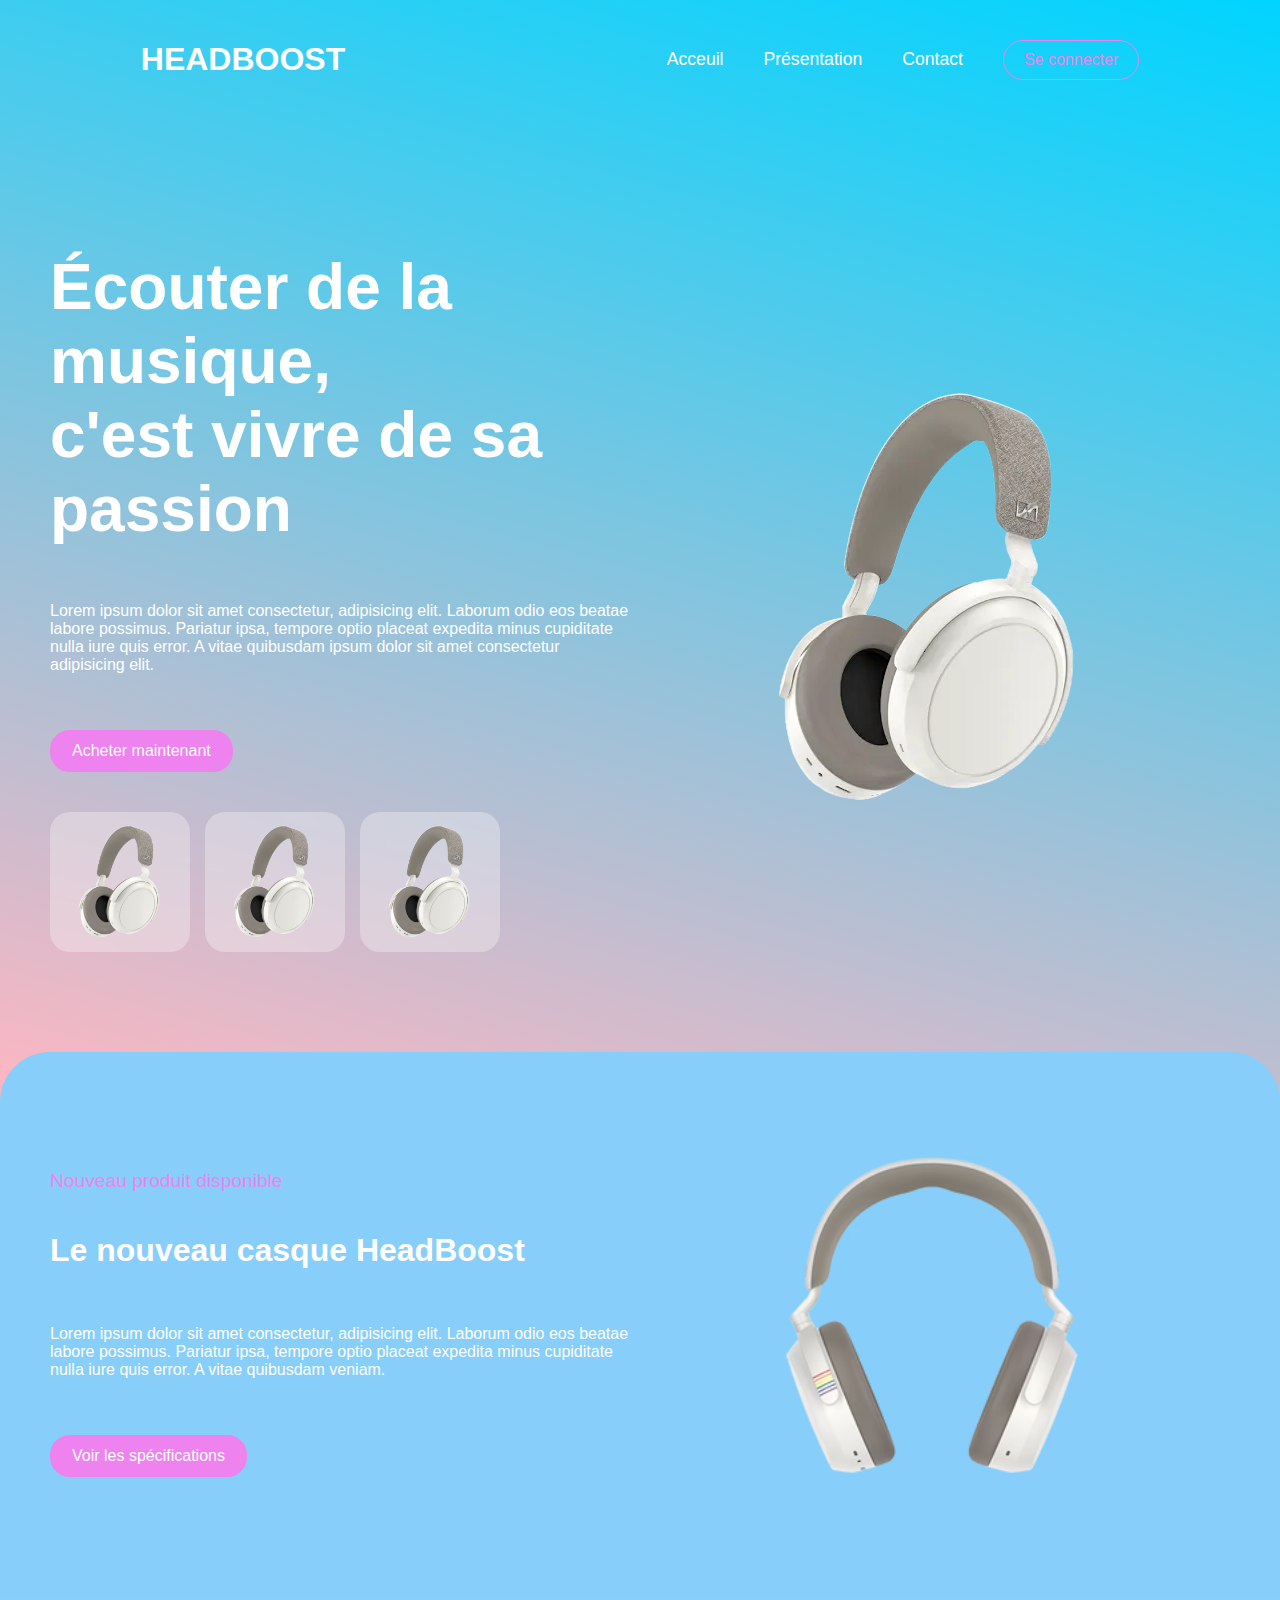
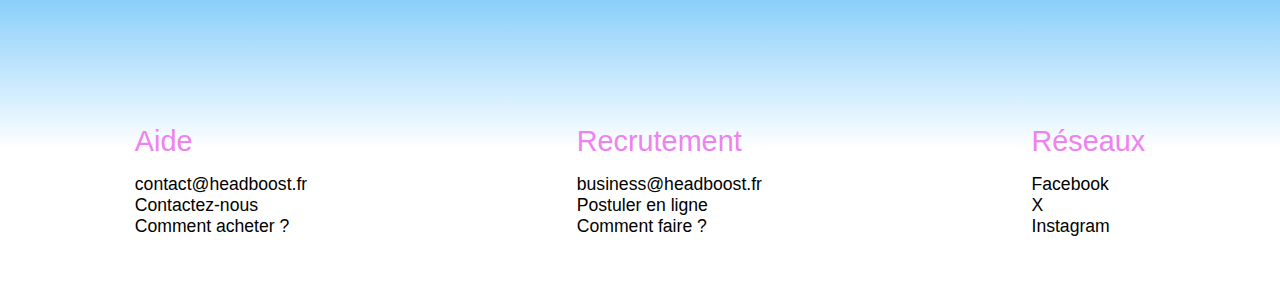
<file: index.html>
<!doctype html>
<html lang="en">
    <head>
        <meta charset="utf-8" />
        <title>App Web</title>
        <link rel="stylesheet" href="index.css" />
        <script src="index.js"></script>
        <meta name="viewport" content="width=device-width, initial-scale=1.0" />
    </head>
    <body>
        <div class="burger">
            <div class="burger-line"></div>
            <div class="burger-line"></div>
            <div class="burger-line"></div>
        </div>
        <div class="cross">
            <div class="cross-line1"></div>
            <div class="cross-line2"></div>
        </div>
        <div class="header">
            <div class="navbar">
                <h1>HEADBOOST</h1>
                <ul>
                    <li>Acceuil</li>
                    <li>Présentation</li>
                    <li>Contact</li>
                    <a href="login.html">Se connecter</a>
                </ul>
            </div>
            <div class="section">
                <div class="sectionLeft">
                    <div class="sectionLeftTitle">
                        <h1>Écouter de la musique,</h1>
                        <h1>c'est vivre de sa passion</h1>
                    </div>
                    <p>
                        Lorem ipsum dolor sit amet consectetur, adipisicing
                        elit. Laborum odio eos beatae labore possimus. Pariatur
                        ipsa, tempore optio placeat expedita minus cupiditate
                        nulla iure quis error. A vitae quibusdam ipsum dolor sit
                        amet consectetur adipisicing elit.
                    </p>
                    <button>Acheter maintenant</button>
                    <div class="sectionLeftImages">
                        <div class="sectionLeftImage">
                            <img src="./casque1.png" />
                        </div>
                        <div class="sectionLeftImage">
                            <img src="./casque1.png" />
                        </div>
                        <div class="sectionLeftImage">
                            <img src="./casque1.png" />
                        </div>
                    </div>
                </div>
                <div class="sectionRight">
                    <img src="./casque1.png" />
                </div>
            </div>
        </div>
        <div class="section2">
            <div class="sectionLeft">
                <span>Nouveau produit disponible</span>
                <h1>Le nouveau casque HeadBoost</h1>
                <p>
                    Lorem ipsum dolor sit amet consectetur, adipisicing elit.
                    Laborum odio eos beatae labore possimus. Pariatur ipsa,
                    tempore optio placeat expedita minus cupiditate nulla iure
                    quis error. A vitae quibusdam veniam.
                </p>
                <button>Voir les spécifications</button>
            </div>
            <div class="sectionRight">
                <img src="./casque2.png" />
            </div>
        </div>
        <footer>
            <div>
                <p>Aide</p>
                <ul>
                    <li>contact@headboost.fr</li>
                    <li>Contactez-nous</li>
                    <li>Comment acheter ?</li>
                </ul>
            </div>
            <div>
                <p>Recrutement</p>
                <ul>
                    <li>business@headboost.fr</li>
                    <li>Postuler en ligne</li>
                    <li>Comment faire ?</li>
                </ul>
            </div>
            <div>
                <p>Réseaux</p>
                <ul>
                    <li>Facebook</li>
                    <li>X</li>
                    <li>Instagram</li>
                </ul>
            </div>
        </footer>
    </body>
</html>
</file>
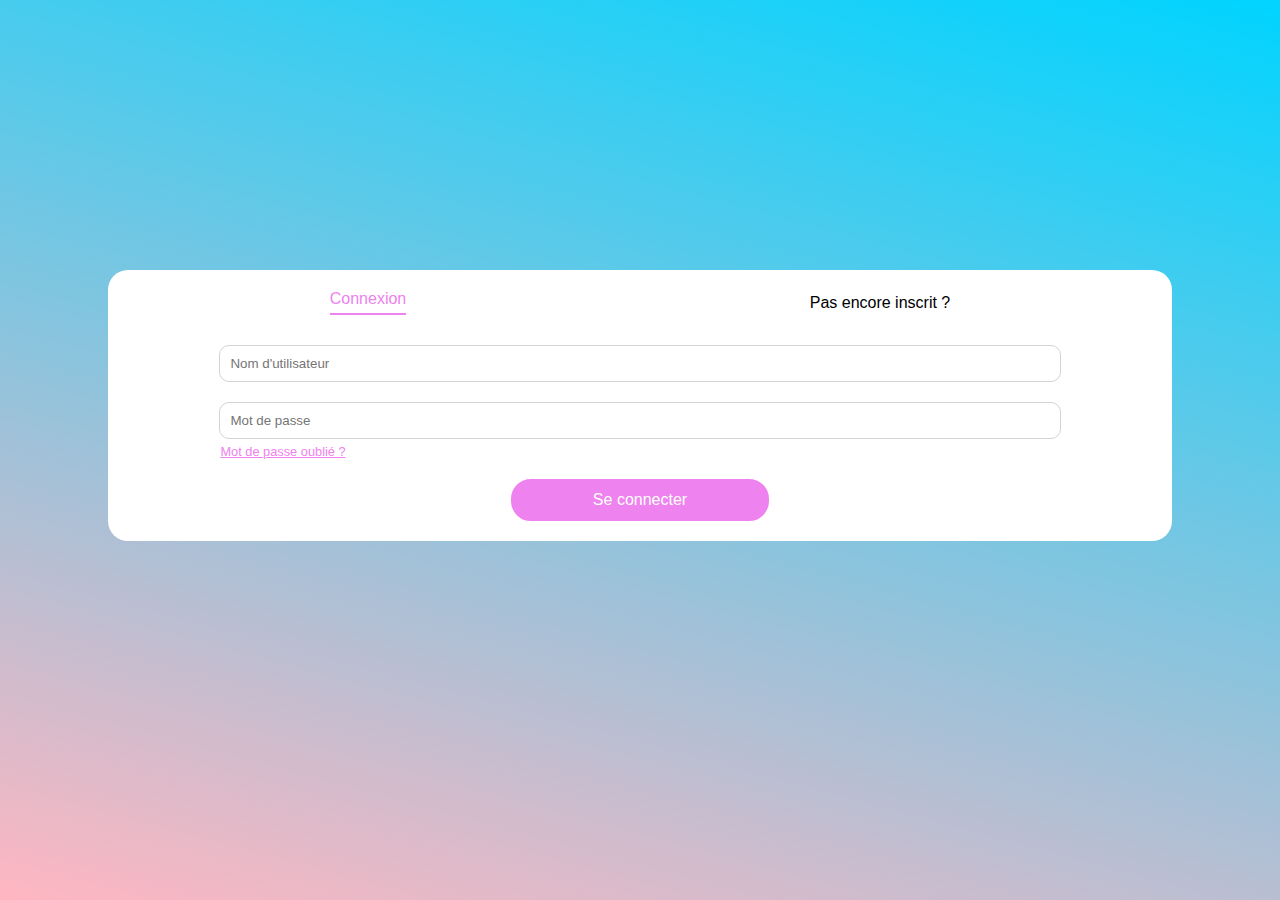
<file: login.html>
<!doctype html>
<html>
    <head>
        <meta charset="utf-8" />
        <title>Login</title>
        <link rel="stylesheet" href="login.css" />
        <script defer src="login.js"></script>
        <meta name="viewport" content="width=device-width, initial-scale=1.0" />
    </head>
    <body>
        <div class="main">
            <div class="header">
                <span class="active-title" id="login-title">Connexion</span>
                <span id="signup-title">Pas encore inscrit ?</span>
            </div>
            <div class="form active-form" id="login-form">
                <input type="text" placeholder="Nom d'utilisateur" />
                <input type="password" placeholder="Mot de passe" />
                <a href="#">Mot de passe oublié ?</a>
                <div class="buttons">
                    <button>Se connecter</button>
                </div>
            </div>
            <div class="form" id="signup-form">
                <input type="text" placeholder="Nom d'utilisateur" />
                <input type="date" placeholder="Anniversaire" />
                <input type="email" placeholder="Email" />
                <input type="password" placeholder="Mot de passe" />
                <input
                    type="password"
                    placeholder="Confirmer le mot de passe"
                />
                <div class="buttons">
                    <button>S'inscrire</button>
                </div>
            </div>
        </div>
    </body>
</html>
</file>
<file: index.css>
body {
    font-family: "Roboto", sans-serif;
    margin: 0;
    padding: 0;
    box-sizing: border-box;

    width: 100%;
    overflow-x: hidden;
}

.cross {
    display: none;
}

.navbar li {
    list-style-type: none;
    font-size: 1.1em;
    cursor: pointer;

    transition: ease-in-out 0.2s;
}

.navbar li:hover {
    color: violet;
}

.navbar ul {
    display: flex;
    gap: 40px;
    align-items: center;
    color: white;
}

.navbar {
    display: flex;
    flex-direction: row;
    align-items: center;
    justify-content: space-around;

    color: white;
}

.navbar a {
    background-color: inherit;
    border: 0.5px violet solid;
    padding: 10px 20px;
    border-radius: 20px;
    color: violet;

    text-decoration: none;

    font-size: 1em;

    cursor: pointer;
    transition: ease-in-out 0.5s;
}

.navbar a:hover {
    background-color: violet;
    color: white;
    border: 0.5px violet solid;
    transition: ease-in-out 0.5s;
}

.burger {
    display: none;
}

.header {
    background: rgb(26, 207, 120);
    background: linear-gradient(15deg, lightpink 0%, rgba(0, 212, 255, 1) 100%);
    padding-top: 20px;
}

.section {
    height: fit-content;
    padding: 150px 50px 150px 50px;

    display: flex;
    flex-direction: row;
    justify-content: space-between;
    align-items: center;
}

.section h1 {
    font-size: 4em;
}

.sectionLeft {
    width: 50%;
    color: white;
    display: flex;
    flex-flow: column;
    gap: 40px;
}

sectionRight {
    width: 50%;
}

.sectionLeftTitle {
    display: flex;
    flex-direction: column;
    gap: 0px;
}

.sectionLeftTitle h1 {
    margin: 0;
}

.sectionLeft button {
    background-color: violet;
    border: 2px violet solid;
    padding: 10px 20px;
    border-radius: 20px;
    color: white;

    width: fit-content;

    font-size: 1em;

    cursor: pointer;
    transition: ease-in-out 0.5s;
}

.sectionLeft button:hover {
    background-color: transparent;
    color: violet;
    transition: ease-in-out 0.5s;
}

.sectionLeftImages {
    display: flex;
    gap: 15px;
    flex-wrap: wrap;
}

.sectionLeftImage {
    background-color: #fffffd50;
    backdrop-filter: blur(10px);
    height: 120px;
    width: 120px;
    border-radius: 20px;
    padding: 10px;

    display: flex;
    justify-content: center;

    transition: ease-in-out 0.5s;
}

.sectionLeftImage:hover {
    background-color: #ee82ee50;
    backdrop-filter: blur(10px);

    transition: ease-in-out 0.5s;
}

.sectionLeftImage img {
    height: auto;
}

footer {
    background: linear-gradient(0deg, white 50%, lightskyblue 100%);
    color: black;

    display: flex;
    flex-flow: row wrap;
    justify-content: space-around;

    padding: 100px 0 50px 0;
}

footer li {
    list-style-type: none;
    font-size: 1.1em;
    cursor: pointer;

    transition: ease-in-out 0.2s;
}

footer li:hover {
    color: violet;
}

footer ul {
    align-items: center;
    padding: 0;
}

footer p {
    color: violet;
    font-size: 1.8em;
    margin-bottom: 0;
}

.section2 {
    background-color: lightskyblue;
    height: fit-content;
    padding: 70px 50px;

    display: flex;
    flex-direction: row;
    justify-content: space-between;
    align-items: center;

    border-radius: 50px 50px 0 0;
    margin: -50px 0px 0px 0px;
}

.section2 img {
    height: 400px;
}

.sectionRight {
    width: 600px;
    text-align: center;
}

.section2 h1 {
    margin: 0;
}

.section2 span {
    color: violet;
    font-size: 1.2em;
    font-style: bold;
}

@media screen and (max-width: 500px) {
    .section h1 {
        font-size: 1.7em;
    }

    .section {
        flex-direction: column;
        margin: 0;

        text-align: center;
    }

    .sectionLeftImage {
        height: 200px;
        width: 100%;
    }

    .section2 {
        padding: 0px;
    }

    .footer {
        flex-direction: col;
        margin: 0;
    }

    .navbar ul {
        flex-direction: column;
        padding: 0;
    }

    .navbar h1 {
        color: violet;
        margin-bottom: 100px;
    }

    .burger {
        display: flex;
        flex-direction: column;
        align-items: center;
        justify-content: center;
        gap: 6px;

        position: absolute;
        right: 20px;
        top: 20px;

        height: 30px;
    }

    .burger-line {
        width: 30px;
        background-color: white;
        height: 3px;
        border-radius: 20px;
    }

    .cross {
        display: flex;
        flex-direction: column;
        gap: 6px;

        position: fixed;
        right: 20px;
        top: 20px;

        z-index: 2;

        height: 30px;
        align-items: center;
        justify-content: center;
    }

    .cross-line1 {
        width: 30px;
        background-color: white;
        height: 3px;
        border-radius: 20px;
        transform: rotate(45deg);
        margin-left: 0px;

        z-index: 2;
    }

    .cross-line2 {
        width: 30px;
        background-color: white;
        height: 3px;
        border-radius: 20px;
        transform: rotate(-45deg);
        margin-top: -9px;

        z-index: 2;
    }

    .section .sectionRight img {
        display: none;
    }

    .sectionRight {
        width: 100%;
    }

    .section2 img {
        padding-top: 50px;
    }

    .navbar {
        align-items: center;
        justify-content: flex-start;

        flex-direction: column;
        height: 100%;
        position: fixed;
        background-color: #fffffd80;
        backdrop-filter: blur(50px);
        top: 0;
        right: -250px;

        width: 250px;

        padding-top: 150px;
        z-index: 1;

        transition: transform 0.5s ease;
    }

    .sectionLeft {
        align-items: center;
        width: 100%;
    }

    .sectionLeftImages {
        justify-content: center;
        width: 100%;
    }

    .section2 {
        padding: 50px 20px;
        flex-direction: column;
    }

    footer {
        padding: 50px 0;
        flex-direction: column;
        align-content: center;
        justify-content: center;
        margin-top: -1px;

        text-align: center;
    }
}
</file>
<file: login.css>
body {
    display: flex;
    justify-content: center;
    align-items: self-start;
    background: linear-gradient(15deg, lightpink 0%, rgba(0, 212, 255, 1) 100%);

    height: 100vh;

    font-family: "Roboto", sans-serif;
    margin: 0;
    padding: 0;
    box-sizing: border-box;

    width: 100%;
    overflow-x: hidden;

    animation: fadeIn ease 1s;
}

.main {
    display: flex;
    flex-direction: column;
    align-items: center;
    justify-content: center;
    background-color: white;
    padding: 20px;
    width: 80vw;
    border-radius: 20px;

    margin-top: 30vh;
}

.header {
    display: flex;
    justify-content: space-around;
    align-items: center;

    width: 100%;
}

.header span {
    cursor: pointer;
}

.form {
    padding-top: 30px;
    display: none;
    flex-direction: column;
    align-items: center;
    gap: 20px;
    width: 80%;
}

.form input {
    width: 100%;
    padding: 10px;
    border-radius: 10px;
    border: 1px solid lightgray;
}

.form a {
    align-self: self-start;
    color: violet;
    margin-top: -15px;
    margin-left: -10px;
    font-size: 0.8em;
}

.form button {
    background-color: violet;
    border: 2px violet solid;
    padding: 10px 80px;
    border-radius: 20px;
    color: white;

    width: fit-content;

    font-size: 1em;

    cursor: pointer;
    transition: ease-in-out 0.5s;
}

.form button:hover {
    background-color: white;
    color: violet;
    border: 2px violet solid;
}

.active-form {
    display: flex;
}

.active-title {
    color: violet;
    padding-bottom: 5px;
    border-bottom: violet 2px solid;
}

span {
    color: black;
}
</file>
